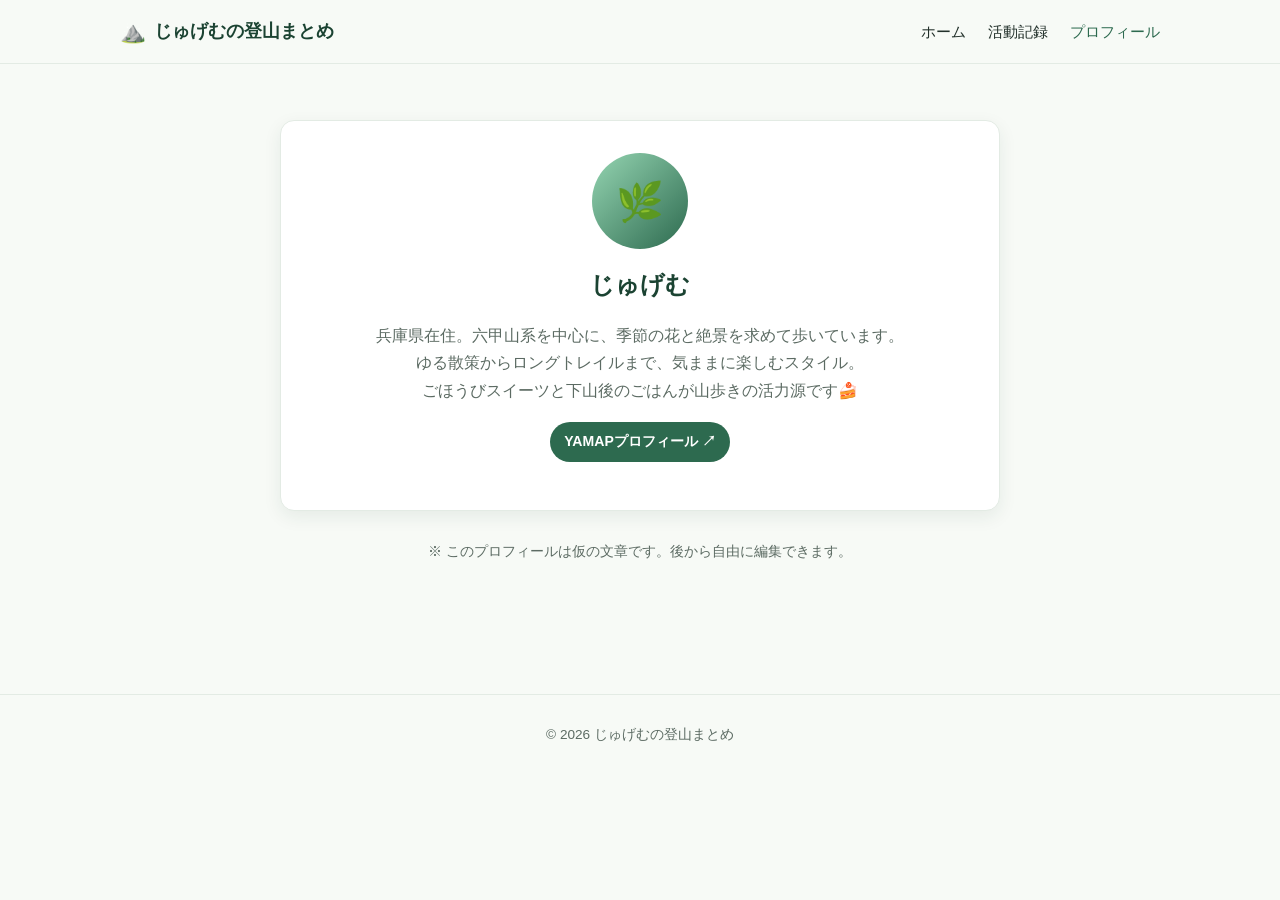
<file: site/about.html>
<!DOCTYPE html>
<html lang="ja">
<head>
  <meta charset="UTF-8">
  <meta name="viewport" content="width=device-width, initial-scale=1.0">
  <title>プロフィール | じゅげむの登山まとめ</title>
  <meta name="description" content="じゅげむのプロフィール。兵庫県を中心に山歩きを楽しんでいます。">

  <meta property="og:site_name" content="じゅげむの登山まとめ">
  <meta property="og:type" content="profile">
  <meta property="og:locale" content="ja_JP">
  <meta property="og:url" content="https://jugemu-hiking.pages.dev/about.html">
  <meta property="og:title" content="プロフィール | じゅげむの登山まとめ">
  <meta property="og:description" content="じゅげむのプロフィール。兵庫県を中心に山歩きを楽しんでいます。">
  <meta property="og:image" content="https://cdn.yamap.co.jp/imgproxy/public/LtQO2FfdhT02dO26KLZMvg-ePVbwFpNypX8Zi2hLQD0/rs:fit:1920:1080/q:50/aHR0cHM6Ly9zMy1h/cC1ub3J0aGVhc3Qt/MS5hbWF6b25hd3Mu/Y29tL2ltYWdlMi55/YW1hcC5jby5qcC9w/cm9kdWN0aW9uLzU1/NjhmM2I3LWM3NGMt/NGY5Ny04NjU1LWM5/MzQwZTA3MjRkNQ">
  <meta property="og:image:width" content="1920">
  <meta property="og:image:height" content="1080">
  <meta name="twitter:card" content="summary_large_image">

  <link rel="stylesheet" href="css/style.css">
</head>
<body>

<header class="site-header">
  <div class="nav">
    <a href="index.html" class="brand"><span class="brand-mark">⛰️</span>じゅげむの登山まとめ</a>
    <nav class="nav-links">
      <a href="index.html">ホーム</a>
      <a href="activities.html">活動記録</a>
      <a href="about.html" class="active">プロフィール</a>
    </nav>
  </div>
</header>

<main class="container section">
  <div class="profile">
    <div class="profile-card">
      <div class="avatar">🌿</div>
      <h2>じゅげむ</h2>
      <p class="bio">
        兵庫県在住。六甲山系を中心に、季節の花と絶景を求めて歩いています。<br>
        ゆる散策からロングトレイルまで、気ままに楽しむスタイル。<br>
        ごほうびスイーツと下山後のごはんが山歩きの活力源です🍰
      </p>
      <p style="margin-top:18px;">
        <a class="btn btn-primary" href="https://yamap.com/users/3513535" target="_blank" rel="noopener">YAMAPプロフィール ↗</a>
      </p>
    </div>

    <div style="margin-top:28px; text-align:center; color: var(--text-muted); font-size: 0.9rem;">
      <p>※ このプロフィールは仮の文章です。後から自由に編集できます。</p>
    </div>
  </div>
</main>

<footer class="site-footer">
  &copy; 2026 じゅげむの登山まとめ
</footer>

</body>
</html>
</file>
<file: site/css/style.css>
:root {
  --green-900: #1b4332;
  --green-700: #2d6a4f;
  --green-500: #52b788;
  --green-300: #95d5b2;
  --green-100: #d8f3dc;
  --bg: #f7faf6;
  --card: #ffffff;
  --text: #22302a;
  --text-muted: #5c6b63;
  --border: #e3ebe4;
  --shadow: 0 6px 18px rgba(27, 67, 50, 0.08);
  --radius: 14px;
}

* { box-sizing: border-box; }

html, body {
  margin: 0;
  padding: 0;
  background: var(--bg);
  color: var(--text);
  font-family: -apple-system, BlinkMacSystemFont, "Hiragino Sans", "Noto Sans JP",
               "Yu Gothic UI", "Meiryo", sans-serif;
  line-height: 1.7;
  -webkit-font-smoothing: antialiased;
}

a { color: var(--green-700); text-decoration: none; }
a:hover { color: var(--green-500); }

img { max-width: 100%; display: block; }

.container {
  max-width: 1080px;
  margin: 0 auto;
  padding: 0 20px;
}

/* ---------- Header / Nav ---------- */
.site-header {
  position: sticky;
  top: 0;
  z-index: 50;
  background: rgba(247, 250, 246, 0.92);
  backdrop-filter: saturate(1.4) blur(8px);
  border-bottom: 1px solid var(--border);
}
.nav {
  display: flex;
  align-items: center;
  justify-content: space-between;
  padding: 14px 20px;
  max-width: 1080px;
  margin: 0 auto;
}
.brand {
  font-weight: 700;
  font-size: 1.1rem;
  color: var(--green-900);
  display: flex;
  align-items: center;
  gap: 8px;
}
.brand-mark { font-size: 1.3rem; }
.nav-links { display: flex; gap: 22px; }
.nav-links a {
  color: var(--text);
  font-weight: 500;
  font-size: 0.95rem;
}
.nav-links a.active { color: var(--green-700); }

/* ---------- Hero ---------- */
.hero {
  background:
    radial-gradient(circle at 20% 20%, var(--green-300) 0%, transparent 55%),
    radial-gradient(circle at 85% 10%, var(--green-100) 0%, transparent 50%),
    linear-gradient(180deg, #eaf6ee 0%, var(--bg) 100%);
  padding: 72px 20px 56px;
  text-align: center;
}
.hero h1 {
  margin: 0 0 14px;
  font-size: clamp(1.8rem, 4vw, 2.6rem);
  color: var(--green-900);
  letter-spacing: 0.02em;
}
.hero p {
  margin: 0 auto;
  max-width: 560px;
  color: var(--text-muted);
  font-size: 1.02rem;
}

/* ---------- Section ---------- */
.section {
  padding: 56px 0;
}
.section-title {
  display: flex;
  align-items: baseline;
  justify-content: space-between;
  margin: 0 0 24px;
}
.section-title h2 {
  margin: 0;
  font-size: 1.4rem;
  color: var(--green-900);
}
.section-title a {
  font-size: 0.92rem;
}

/* ---------- Card grid ---------- */
.grid {
  display: grid;
  grid-template-columns: repeat(auto-fill, minmax(280px, 1fr));
  gap: 22px;
}
.card {
  background: var(--card);
  border: 1px solid var(--border);
  border-radius: var(--radius);
  overflow: hidden;
  box-shadow: var(--shadow);
  transition: transform 0.18s ease, box-shadow 0.18s ease;
  display: flex;
  flex-direction: column;
}
.card:hover {
  transform: translateY(-3px);
  box-shadow: 0 10px 24px rgba(27, 67, 50, 0.14);
}
.card-img {
  width: 100%;
  aspect-ratio: 16 / 10;
  object-fit: cover;
  background: var(--green-100);
}
.card-body {
  padding: 16px 18px 18px;
  display: flex;
  flex-direction: column;
  gap: 10px;
  flex: 1;
}
.card-date {
  font-size: 0.82rem;
  color: var(--green-700);
  letter-spacing: 0.04em;
}
.card-title {
  margin: 0;
  font-size: 1.05rem;
  line-height: 1.5;
  color: var(--green-900);
}
.card-meta {
  margin-top: auto;
  display: flex;
  gap: 12px;
  flex-wrap: wrap;
  font-size: 0.82rem;
  color: var(--text-muted);
}
.card-meta span { display: inline-flex; align-items: center; gap: 4px; }
.card-actions {
  display: flex;
  gap: 10px;
  margin-top: 4px;
}
.btn {
  display: inline-flex;
  align-items: center;
  gap: 6px;
  padding: 8px 14px;
  border-radius: 999px;
  font-size: 0.88rem;
  font-weight: 600;
  transition: background 0.15s ease;
}
.btn-primary {
  background: var(--green-700);
  color: #fff;
}
.btn-primary:hover { background: var(--green-500); color: #fff; }
.btn-ghost {
  background: var(--green-100);
  color: var(--green-900);
}
.btn-ghost:hover { background: var(--green-300); color: var(--green-900); }

/* ---------- Activity detail page ---------- */
.detail-hero {
  position: relative;
  width: 100%;
  aspect-ratio: 16 / 9;
  overflow: hidden;
  background: var(--green-100);
}
.detail-hero img {
  width: 100%;
  height: 100%;
  object-fit: cover;
}
.detail {
  max-width: 820px;
  margin: -60px auto 0;
  padding: 0 20px;
  position: relative;
  z-index: 2;
}
.detail-card {
  background: var(--card);
  border-radius: var(--radius);
  box-shadow: var(--shadow);
  padding: 28px 28px 32px;
  border: 1px solid var(--border);
}
.detail-date {
  color: var(--green-700);
  font-size: 0.9rem;
  letter-spacing: 0.04em;
  margin-bottom: 6px;
}
.detail-title {
  margin: 0 0 18px;
  font-size: clamp(1.3rem, 2.6vw, 1.8rem);
  color: var(--green-900);
  line-height: 1.45;
}
.stats {
  display: grid;
  grid-template-columns: repeat(auto-fit, minmax(110px, 1fr));
  gap: 12px;
  background: var(--green-100);
  border-radius: 10px;
  padding: 16px;
  margin: 18px 0 22px;
}
.stat-label {
  display: block;
  font-size: 0.76rem;
  color: var(--green-700);
  margin-bottom: 2px;
}
.stat-value {
  font-size: 1.05rem;
  font-weight: 700;
  color: var(--green-900);
}
.detail-body p {
  margin: 0 0 14px;
  color: var(--text);
}
.detail-footer {
  display: flex;
  justify-content: space-between;
  align-items: center;
  margin-top: 22px;
  padding-top: 18px;
  border-top: 1px solid var(--border);
  font-size: 0.9rem;
}

/* ---------- Profile / About ---------- */
.profile {
  max-width: 720px;
  margin: 0 auto;
}
.profile-card {
  background: var(--card);
  border: 1px solid var(--border);
  border-radius: var(--radius);
  padding: 32px 28px;
  box-shadow: var(--shadow);
  text-align: center;
}
.avatar {
  width: 96px;
  height: 96px;
  border-radius: 50%;
  background: linear-gradient(135deg, var(--green-300), var(--green-700));
  margin: 0 auto 16px;
  display: flex;
  align-items: center;
  justify-content: center;
  font-size: 2.4rem;
  color: #fff;
}
.profile h2 { margin: 0 0 8px; color: var(--green-900); }
.profile .bio { color: var(--text-muted); }

/* ---------- Footer ---------- */
.site-footer {
  margin-top: 60px;
  padding: 28px 20px;
  text-align: center;
  color: var(--text-muted);
  font-size: 0.85rem;
  border-top: 1px solid var(--border);
}

/* ---------- Responsive ---------- */
@media (max-width: 640px) {
  .nav-links { gap: 14px; }
  .hero { padding: 56px 18px 44px; }
  .section { padding: 40px 0; }
  .detail { margin-top: -40px; }
  .detail-card { padding: 22px 18px 24px; }
}
</file>
